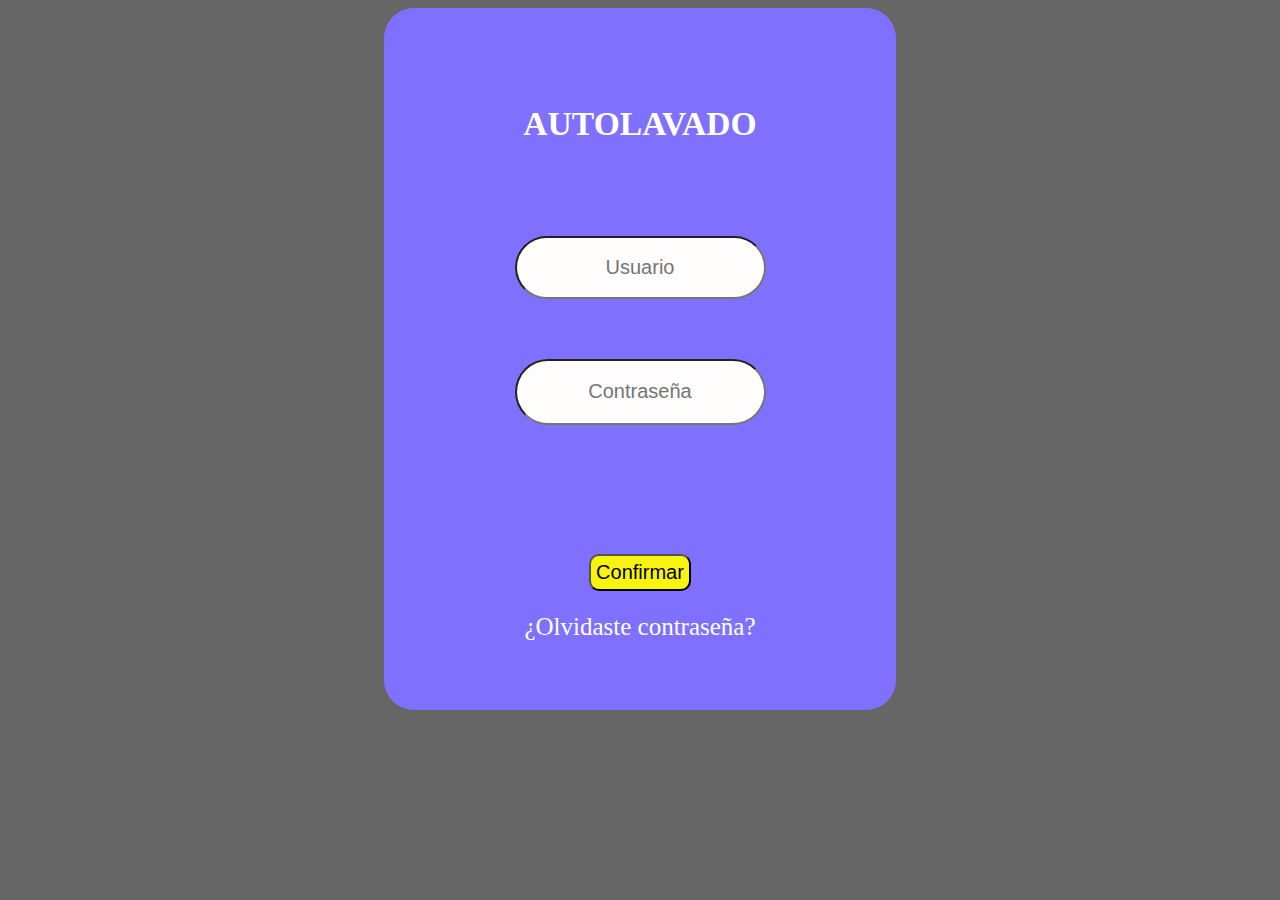
<file: index.html>
<!DOCTYPE html>
<html lang="en">


<head>
   <meta charset="UTF-8">
   <meta http-equiv="X-UA-Compatible" content="IE=edge">
   <meta name="viewport" content="width=device-width, initial-scale=1.0">
   <title>Sistema de control de Autolavado</title>
   <link rel="stylesheet" href="css/login.css" media="screen">
</head>

<body class="body">
   <div id="login" class="login">
      <h1 id="titulo">AUTOLAVADO</h1> <br>
         <form action="home.html">
            <input type="text" id="usuario" name="usuario" class="caja" placeholder="Usuario"><br> <br>
            <input type="password" id="contrasena" name="contrasena" class="caja" placeholder="Contraseña"> <br>
            <br> <br>
            <input type="submit" value="Confirmar" class="boton"> <br>
            <a href="./contraseña.html" id="p"> ¿Olvidaste contraseña? </a>
         </form>
   </div>


</body>

</html>
</file>
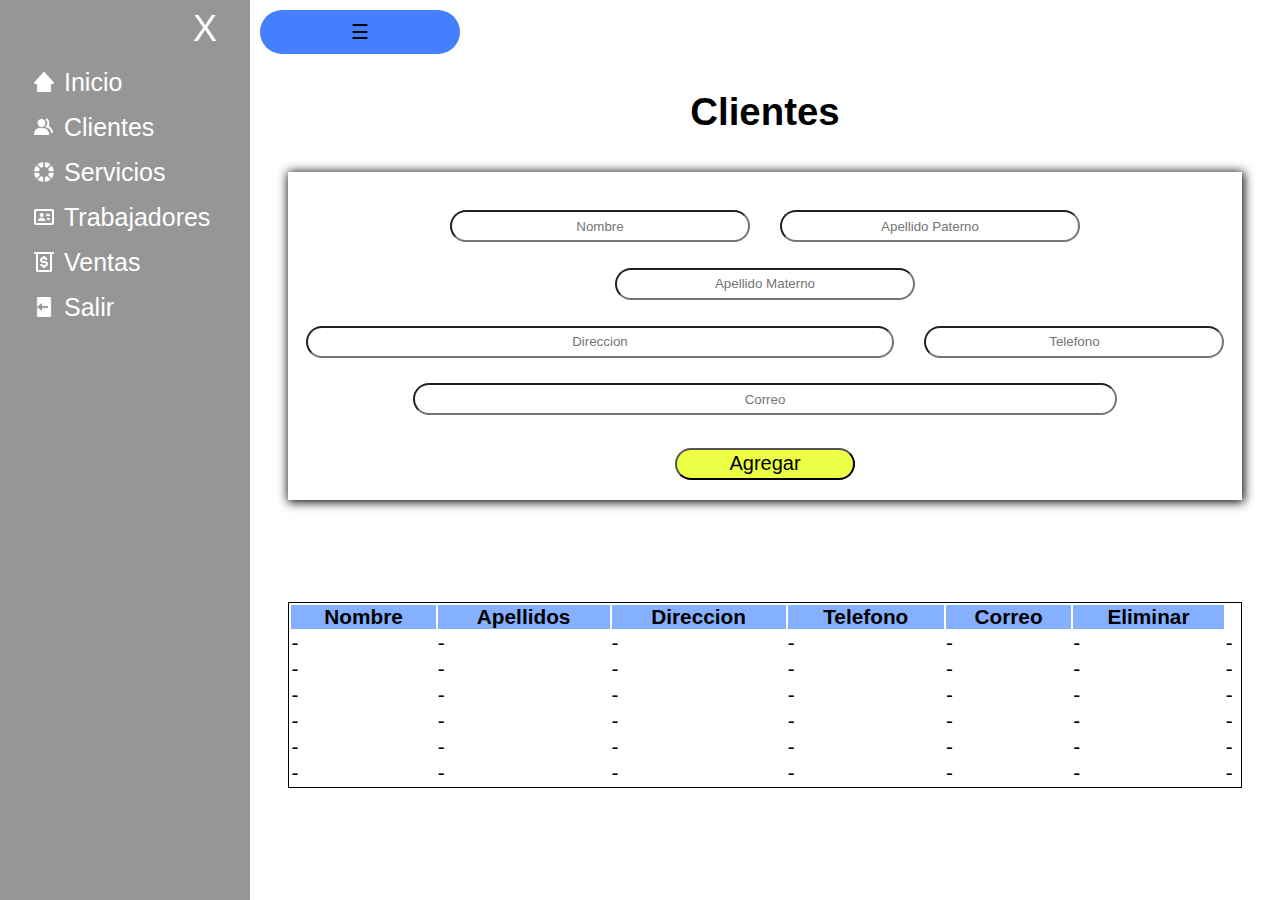
<file: clientes.html>
<!DOCTYPE html>
<html>

<head>
    <meta name="viewport" content="width=device-width, initial-scale=1">
    <link rel="stylesheet" href="./css/views.css">
</head>

<body >
    <div id="mySidebar" class="sidebar" >
        <a href="javascript:void(0)" class="closebtn" onclick="closeNav()">X</a>
        <ul class="menu">
            <li><a href="./home.html"><span class="icono home"> </span> Inicio</a></li>
            </li>
            <li><a href="./clientes.html"><span class="icono cliente"> </span> Clientes</a></li>
            <li><a href="./servicios.html"><span class="icono servicio"> </span>Servicios</a></li>
            <li><a href="./trabajadores.html"><span class="icono trabajador"> </span>Trabajadores</a></li>
            <li><a href="./ventas.html"><span class="icono venta"> </span>Ventas</a></li>
            <li><a href="./index.html"><span class="icono salir"> </span>Salir</a></li>
        </ul>
    </div>


    <div id="main">
        <button class="openbtn" id="openbtn" onclick="openNav()">☰</button>
        <h1 class="tituloprincipal"> Clientes</h1>
        <div class="FormCliente">
            <form>
                <input type="text" name="nombre" id="nombre" class="txtdatos" placeholder="Nombre">
                <input type="text" name="apellidouno" id="apellidouno" class="txtdatos" placeholder="Apellido Paterno">
                <input type="text" name="apellidodos" id="apellidodos" class="txtdatos" placeholder="Apellido Materno">
                <br>
                <input type="text" name="direccion" id="direccion" class="txtdireccion" placeholder="Direccion">
                <input type="text" name="telefono" id="telefono" class="txtdatos" placeholder="Telefono">
                <br>
                <input type="text" name="correo" id="correo" class="correo" placeholder="Correo">

                <input type="button" class="boton"  value="Agregar">

            </form>
        </div>


        <div class="FormCliente">
            <table class="datostabla">
                <thead>
                <tr>
                    <th>Nombre</th>
                    <th>Apellidos</th>
                    <th>Direccion</th>
                    <th>Telefono</th>
                    <th>Correo</th>
                    <th>Eliminar</th>
                </tr>
            </thead>
                <tr>
<td>-</td>
                    <td>-</td>
                    <td>-</td>
                    <td>-</td>
                    <td>-</td>
                    <td>-</td>
                    <td>-</td>      
                </tr>
                <tr>
                    <td>-</td>
                    <td>-</td>
                    <td>-</td>
                    <td>-</td>
                    <td>-</td>
                    <td>-</td>
                    <td>-</td>     
                </tr>
                <tr>
                    <td>-</td>
                    <td>-</td>
                    <td>-</td>
                    <td>-</td>
                    <td>-</td>
                    <td>-</td>
                    <td>-</td>    
                </tr>
                <tr>
                    <td>-</td>
                    <td>-</td>
                    <td>-</td>
                    <td>-</td>
                    <td>-</td>
                    <td>-</td>
                    <td>-</td>     
                </tr>
                <tr>
                    <td>-</td>
                    <td>-</td>
                    <td>-</td>
                    <td>-</td>
                    <td>-</td>
                    <td>-</td>
                    <td>-</td>      
                </tr>
                <tr>
                    <td>-</td>
                    <td>-</td>
                    <td>-</td>
                    <td>-</td>
                    <td>-</td>
                    <td>-</td>
                    <td>-</td>  
                </tr>
            </table>
        </div>


    </div>

    
    <script src="./js/index.js"></script>
</body>

</html>
</file>
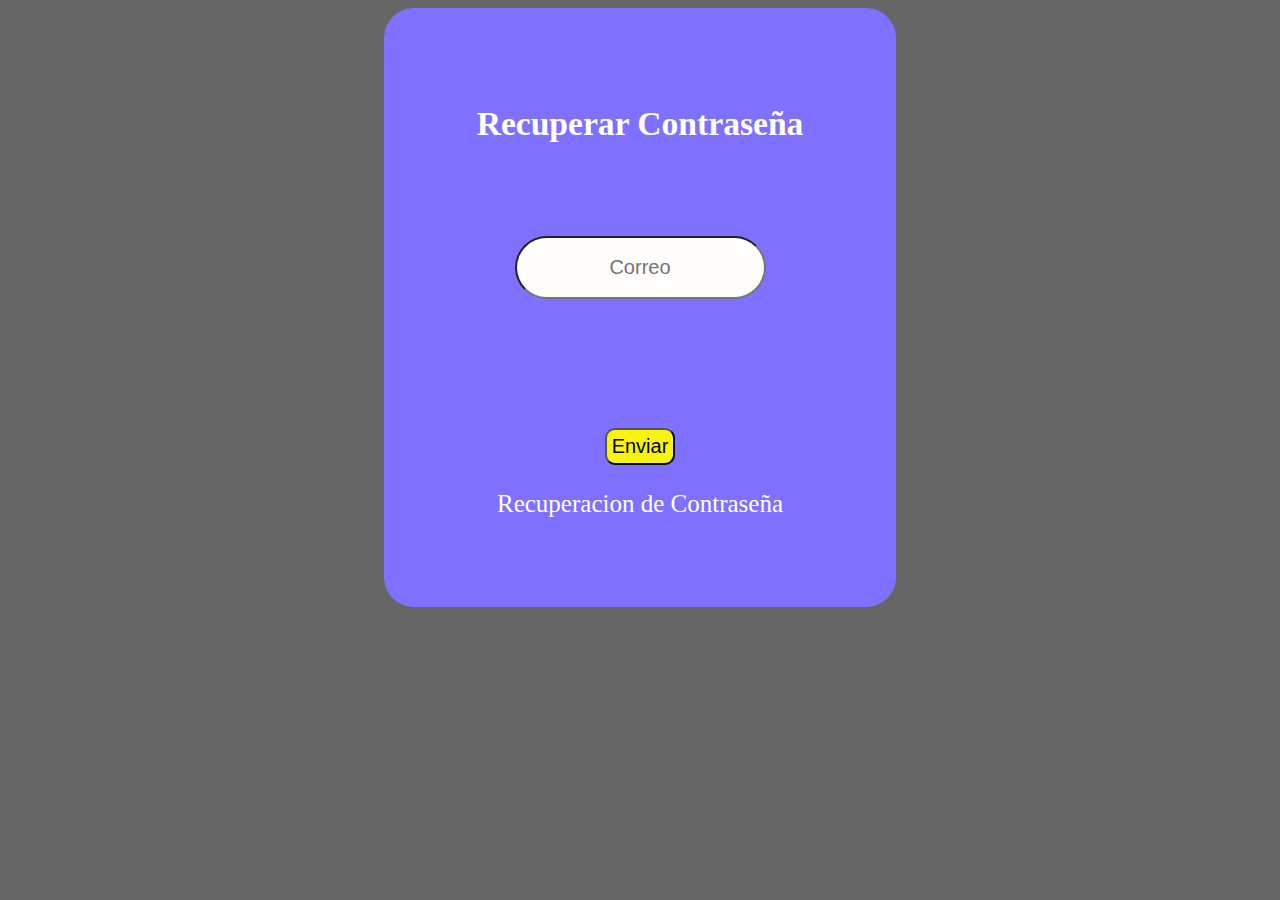
<file: contraseña.html>
<!DOCTYPE html>
<html lang="en">

<head>
    <meta charset="UTF-8">
    <meta http-equiv="X-UA-Compatible" content="IE=edge">
    <meta name="viewport" content="width=device-width, initial-scale=1.0">
    <title>Sistema de control de autolavado</title>
    <link rel="stylesheet" href="css/login.css" media="screen">
</head>

<body class="body">
    <div id="login" class="login">
        <h1 id="titulo">Recuperar Contraseña</h1> <br>
            <form action="index.html">
                <input type="text" id="usuario" name="usuario" class="caja" placeholder="Correo"><br> <br>
                <br>
                <input type="submit" value="Enviar" class="boton">
                <p> Recuperacion de Contraseña</p>
            </form>
    </div>


</body>

</html>
</file>
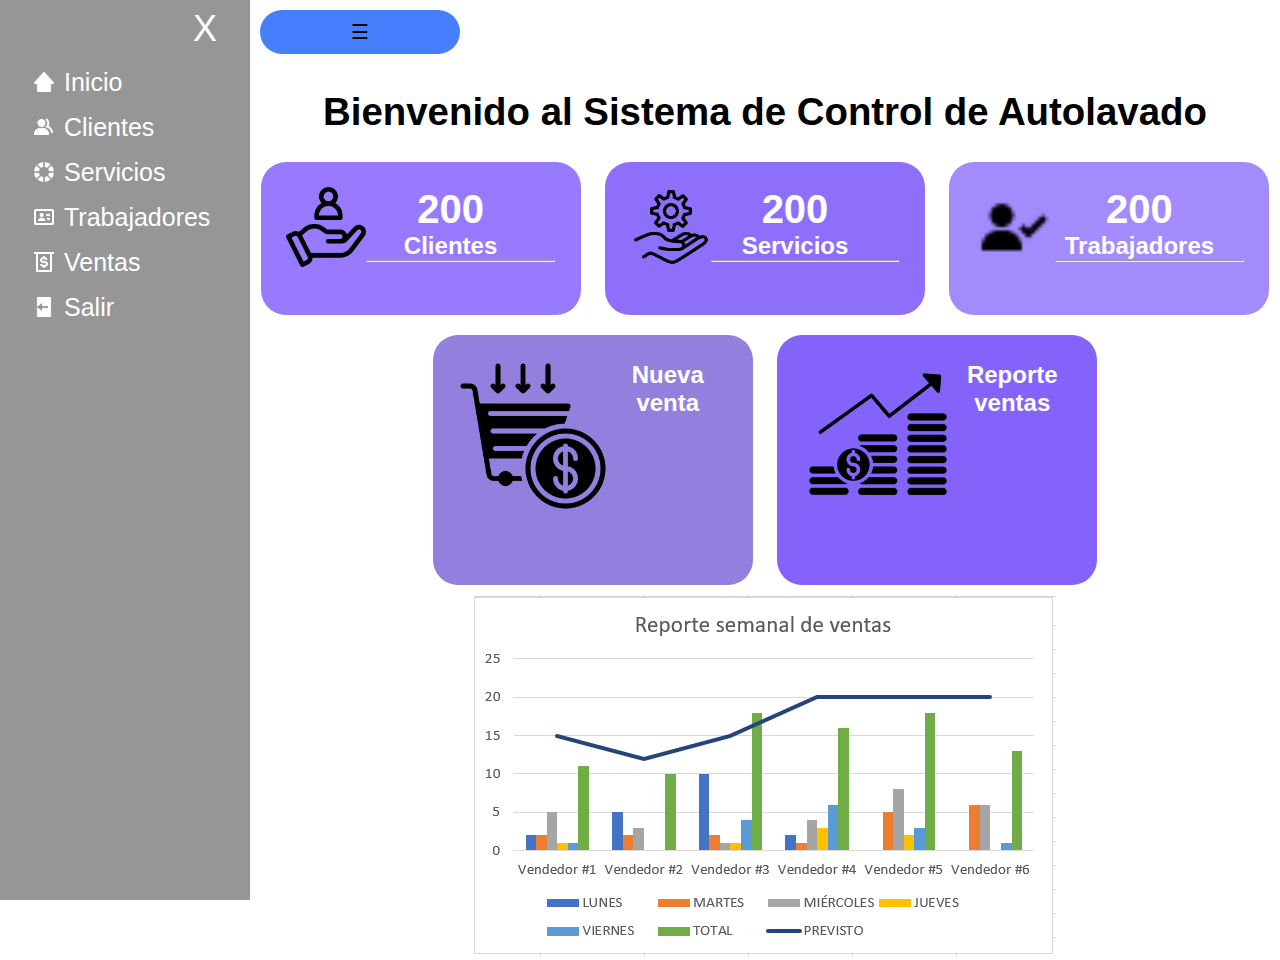
<file: home.html>
<!DOCTYPE html>
<html>

<head>
  <meta name="viewport" content="width=device-width, initial-scale=1">
  <link rel="stylesheet" href="./css/views.css">
</head>

<body>
  <div id="mySidebar" class="sidebar">
    <a href="javascript:void(0)" class="closebtn" onclick="closeNav()">X</a>
    <ul class="menu">
      <li><a href=""><span class="icono home"> </span> Inicio</a></li>
      </li>
      <li><a href="./clientes.html"><span class="icono cliente"> </span> Clientes</a></li>
      <li><a href="./servicios.html"><span class="icono servicio"> </span>Servicios</a></li>
      <li><a href="./trabajadores.html"><span class="icono trabajador"> </span>Trabajadores</a></li>
      <li><a href="./ventas.html"><span class="icono venta"> </span>Ventas</a></li>
      <li><a href="./index.html"><span class="icono salir"> </span>Salir</a></li>
    </ul>
  </div>


  <div id="main">
    <button class="openbtn" id="openbtn" onclick="openNav()">☰</button>
    <h1 class="tituloprincipal">Bienvenido al Sistema de Control de Autolavado</h1>
    <br>
    <br>

    <div class="targ" id="clientes">
      <img class="imghome"  src="imagenes/clientes.png">
      <h1>200</h1>
      <h2>Clientes</h2>
      <hr>
    </div>

    <div class="targ" id="servicio">
      <img class="imghome"  src="imagenes/servicio.png">
      <h1>200</h1>
      <h2>Servicios</h2>
      <hr>
    </div>

    <div class="targ " id="trabajadores">
      <img class="imghome"  src="imagenes/trabaja.png">
      <h1>200</h1>
      <h2>Trabajadores</h2>
      <hr>
    </div>
    <div class="targ2" id="nuevaventas">
      <img class="imghome" src="imagenes/punto-de-venta.png">
      <h2>Nueva venta</h2>
    </div>

    <div class="targ2 " id="reporteventas">
      <img class="imghome"  src="imagenes/ventas.png">
      <h2>Reporte ventas</h2>
    </div>
    
    <div align="center"><img src="imagenes/reporte.png"></div>
  </div>

  <script src="./js/index.js"></script>
</body>

</html>
</file>
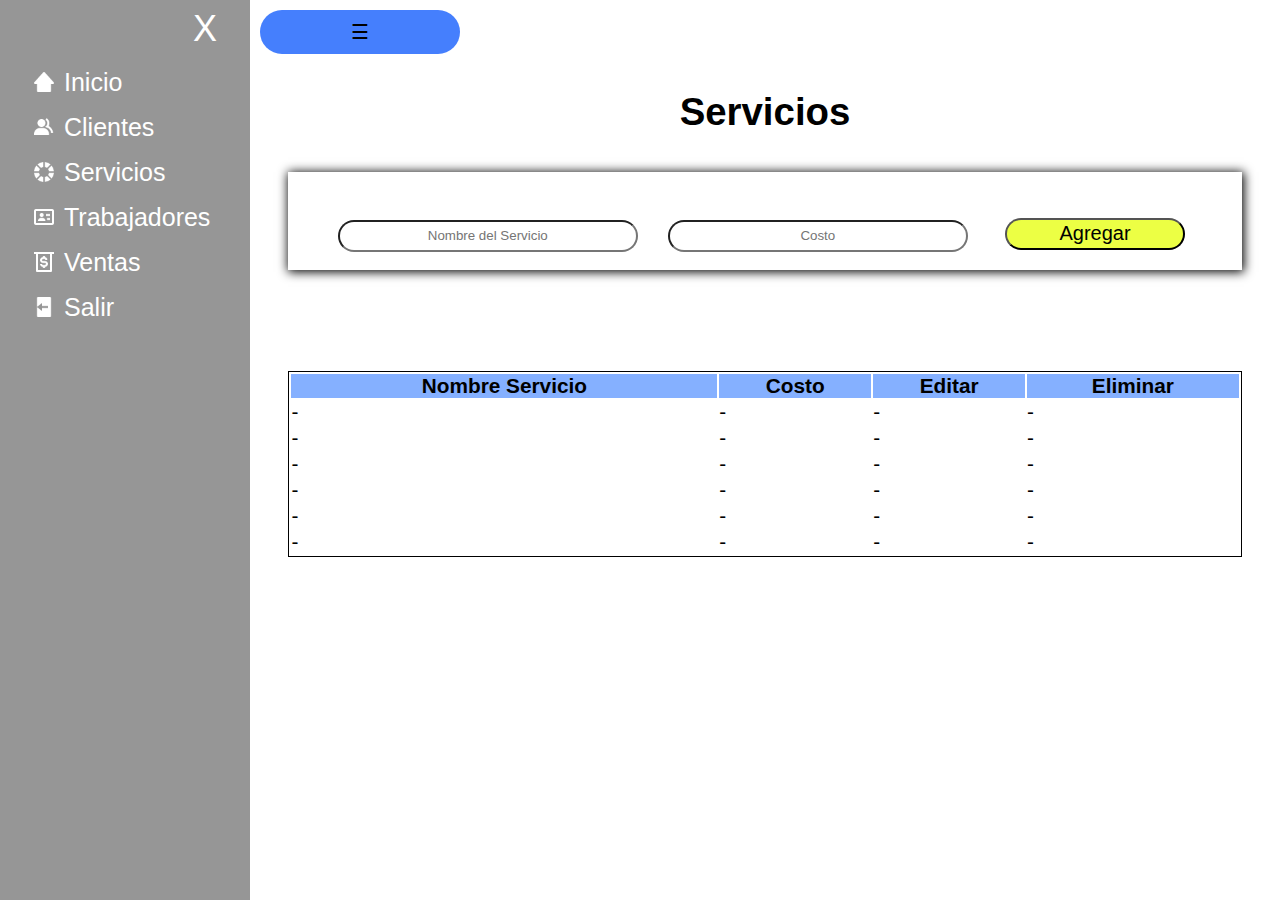
<file: servicios.html>
<!DOCTYPE html>
<html>

<head>
    <meta name="viewport" content="width=device-width, initial-scale=1">
    <link rel="stylesheet" href="./css/views.css">
</head>

<body >
    <div id="mySidebar" class="sidebar" >
        <a href="javascript:void(0)" class="closebtn" onclick="closeNav()">X</a>
        <ul class="menu">
            <li><a href="./home.html"><span class="icono home"> </span> Inicio</a></li>
            </li>
            <li><a href="./clientes.html"><span class="icono cliente"> </span> Clientes</a></li>
            <li><a href="./servicios.html"><span class="icono servicio"> </span>Servicios</a></li>
            <li><a href="./trabajadores.html"><span class="icono trabajador"> </span>Trabajadores</a></li>
            <li><a href="./ventas.html"><span class="icono venta"> </span>Ventas</a></li>
            <li><a href="./index.html"><span class="icono salir"> </span>Salir</a></li>
        </ul>
    </div>


    <div id="main">
        <button class="openbtn" id="openbtn" onclick="openNav()">☰</button>
        <h1 class="tituloprincipal"> Servicios</h1>
        <div class="FormCliente">
            <form>
                <input type="text" name="nombre" id="nombre" class="txtdatos" placeholder="Nombre del Servicio">
                <input type="text" name="costo" id="costo" class="txtdatos" placeholder="Costo">

                <input type="button" class="boton"  value="Agregar">

            </form>
        </div>


        <div class="FormCliente">
            <table class="datostabla">
                <thead>
                <tr>
                    <th>Nombre Servicio</th>
                    <th>Costo</th>
                    <th>Editar</th>
                    <th>Eliminar</th>
                </tr>
            </thead>
                <tr>
                    <td>-</td>
                    <td>-</td>
                    <td>-</td>
                    <td>-</td>         
                </tr>
                <tr>
                    <td>-</td>
                    <td>-</td>
                    <td>-</td>
                    <td>-</td>          
                </tr>
                <tr>
                    <td>-</td>
                    <td>-</td>
                    <td>-</td>
                    <td>-</td>        
                </tr>
                <tr>
                    <td>-</td>
                    <td>-</td>
                    <td>-</td>
                    <td>-</td>        
                </tr>
                <tr>
                    <td>-</td>
                    <td>-</td>
                    <td>-</td>
                    <td>-</td>        
                </tr>
                <tr>
                    <td>-</td>
                    <td>-</td>
                    <td>-</td>
                    <td>-</td>     
                </tr>
            </table>
        </div>


    </div>

    
    <script src="./js/index.js"></script>
</body>

</html>
</file>
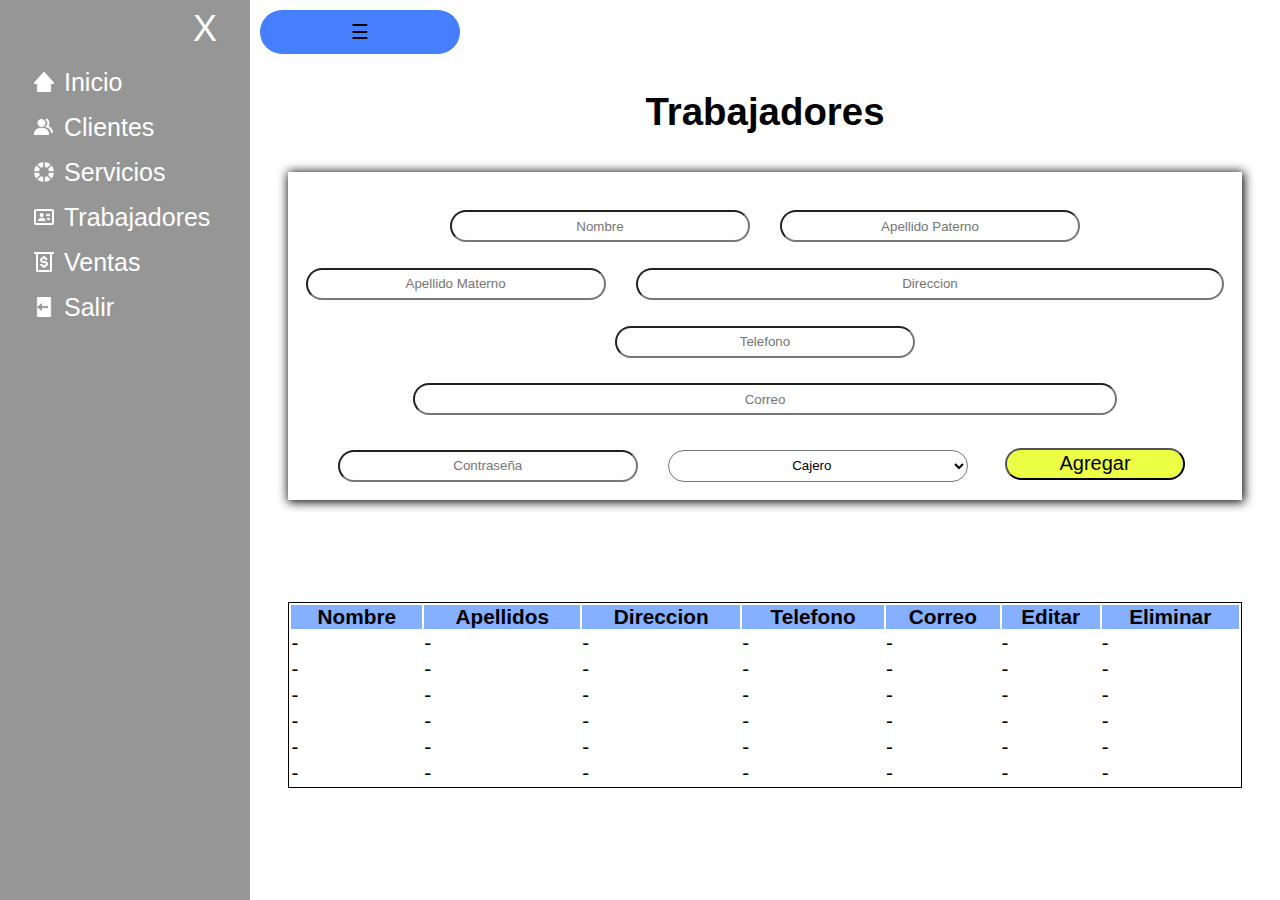
<file: trabajadores.html>
<!DOCTYPE html>
<html>

<head>
    <meta name="viewport" content="width=device-width, initial-scale=1">
    <link rel="stylesheet" href="./css/views.css">
</head>

<body>
    <div id="mySidebar" class="sidebar">
        <a href="javascript:void(0)" class="closebtn" onclick="closeNav()">X</a>
        <ul class="menu">
            <li><a href="./home.html"><span class="icono home"> </span> Inicio</a></li>
            </li>
            <li><a href="./clientes.html"><span class="icono cliente"> </span> Clientes</a></li>
            <li><a href="./servicios.html"><span class="icono servicio"> </span>Servicios</a></li>
            <li><a href="./trabajadores.html"><span class="icono trabajador"> </span>Trabajadores</a></li>
            <li><a href="./ventas.html"><span class="icono venta"> </span>Ventas</a></li>
            <li><a href="./index.html"><span class="icono salir"> </span>Salir</a></li>
        </ul>
    </div>


    <div id="main">
        <button class="openbtn" id="openbtn" onclick="openNav()">☰</button>
        <h1 class="tituloprincipal"> Trabajadores</h1>
        <div class="FormCliente">
            <form>
                <input type="text" name="nombre" id="nombre" class="txtdatos" placeholder="Nombre">
                <input type="text" name="apellidouno" id="apellidouno" class="txtdatos" placeholder="Apellido Paterno">
                <input type="text" name="apellidodos" id="apellidodos" class="txtdatos" placeholder="Apellido Materno">
                <input type="text" name="direccion" id="direccion" class="txtdireccion" placeholder="Direccion">
                <input type="text" name="telefono" id="telefono" class="txtdatos" placeholder="Telefono">
                <input type="text" name="correo" id="correo" class="correo" placeholder="Correo">
                <input type="password" name="password" id="correo" class="txtdatos" placeholder="Contraseña">
                <select class="txtdatos">
                    <optgroup> Grupo 1 < <option> Cajero </option>
                            <option> Lavador </option>
                            <option> Chalan</option>
                    <optgroup>
                </select>
                
                <input type="button" class="boton" value="Agregar">

            </form>
        </div>


        <div class="FormCliente">
            <table class="datostabla">
                <thead>
                    <tr>
                        <th>Nombre</th>
                        <th>Apellidos</th>
                        <th>Direccion</th>
                        <th>Telefono</th>
                        <th>Correo</th>
                        <th>Editar</th>
                        <th>Eliminar</th>
                    </tr>
                </thead>
                <tr>
                    <td>-</td>
                    <td>-</td>
                    <td>-</td>
                    <td>-</td>
                    <td>-</td>
                    <td>-</td>
                    <td>-</td>
                </tr>
                <tr>
                    <td>-</td>
                    <td>-</td>
                    <td>-</td>
                    <td>-</td>
                    <td>-</td>
                    <td>-</td>
                    <td>-</td>
                </tr>
                <tr>
                    <td>-</td>
                    <td>-</td>
                    <td>-</td>
                    <td>-</td>
                    <td>-</td>
                    <td>-</td>
                    <td>-</td>
                </tr>
                <tr>
                    <td>-</td>
                    <td>-</td>
                    <td>-</td>
                    <td>-</td>
                    <td>-</td>
                    <td>-</td>
                    <td>-</td>
                </tr>
                <tr>
                    <td>-</td>
                    <td>-</td>
                    <td>-</td>
                    <td>-</td>
                    <td>-</td>
                    <td>-</td>
                    <td>-</td>
                </tr>
                <tr>
                    <td>-</td>
                    <td>-</td>
                    <td>-</td>
                    <td>-</td>
                    <td>-</td>
                    <td>-</td>
                    <td>-</td>
                </tr>
            </table>
        </div>


    </div>


    <script src="./js/index.js"></script>
</body>

</html>
</file>
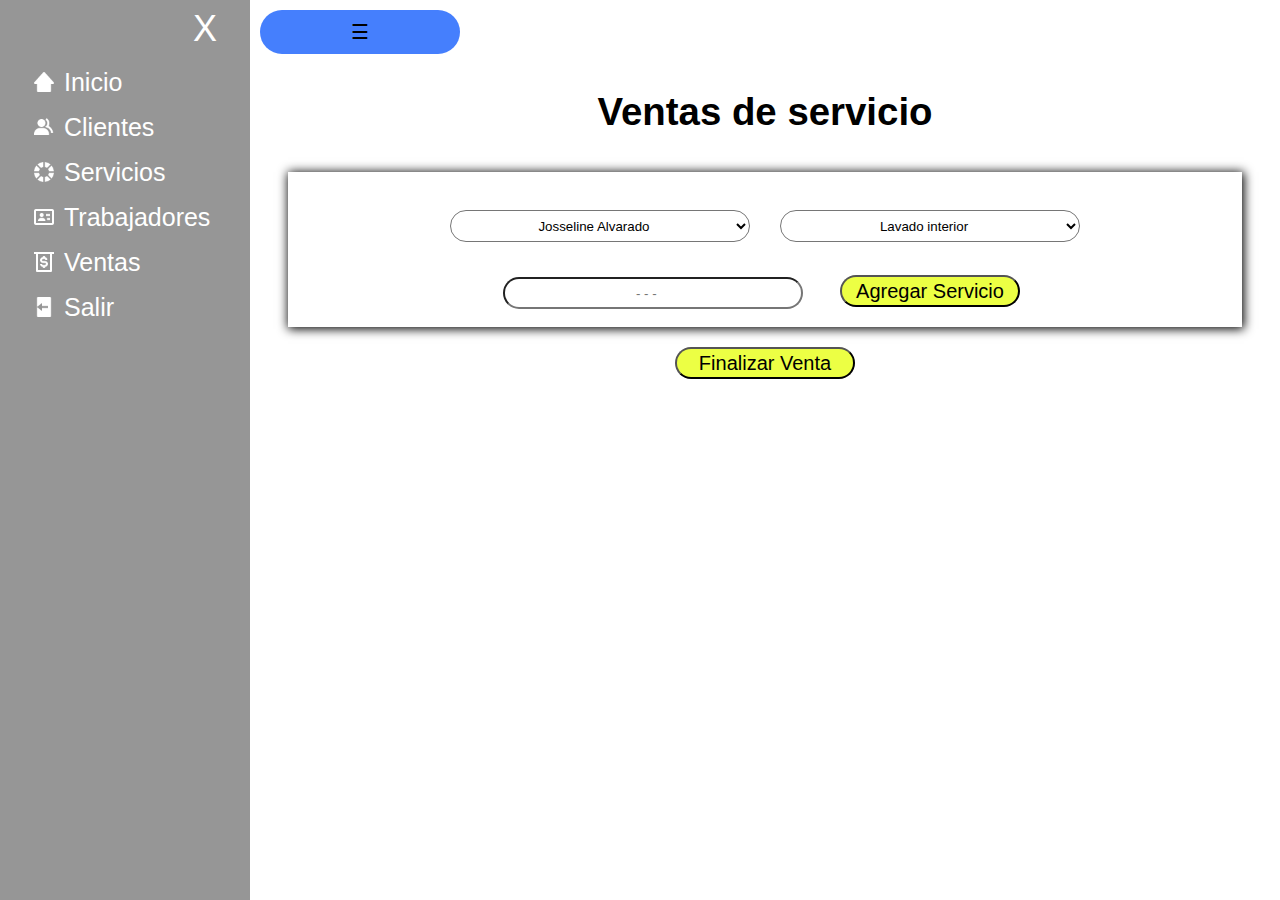
<file: ventas.html>
<!DOCTYPE html>
<html>

<head>
    <meta name="viewport" content="width=device-width, initial-scale=1">
    <link rel="stylesheet" href="./css/views.css">
</head>

<body>
    <div id="mySidebar" class="sidebar">
        <a href="javascript:void(0)" class="closebtn" onclick="closeNav()">X</a>
        <ul class="menu">
            <li><a href="./home.html"><span class="icono home"> </span> Inicio</a></li>
            </li>
            <li><a href="./clientes.html"><span class="icono cliente"> </span> Clientes</a></li>
            <li><a href="./servicios.html"><span class="icono servicio"> </span>Servicios</a></li>
            <li><a href="./trabajadores.html"><span class="icono trabajador"> </span>Trabajadores</a></li>
            <li><a href="./ventas.html"><span class="icono venta"> </span>Ventas</a></li>
            <li><a href="./index.html"><span class="icono salir"> </span>Salir</a></li>
        </ul>
    </div>


    <div id="main">
        <button class="openbtn" id="openbtn" onclick="openNav()">☰</button>
        <h1 class="tituloprincipal"> Ventas de servicio</h1>

        <div class="FormCliente">

            <form>
                <select class="txtdatos">
                    <h1>Empleado</h1>
                    <optgroup>
                        <option> Josseline Alvarado  </option>
                        <option> Crystian Suarez</option>
                        <option> Alexandra Gomez</option>
                        <option> Heidi Aparicio</option>
                        <option> Ruben Santos</option>
                        <option> Azael Dimas</option>

                    <optgroup>
                </select>
                <select class="txtdatos">
                    <optgroup>
                        <option> Lavado interior</option>
                        <option> Lavado Completo</option>
                        <option> Cambio de Aceite </option>
                        <option> Lavado de alfombra</option>
                        <option> Limpieza </option>
                    <optgroup>
                </select>
                <input type="search" name="Busca" id="Busca" class="txtdatos" placeholder="- - -">

                <input type="button" class="boton" id="btnVnetas" value="Agregar Servicio">
                <br>

            </form>

            <input type="button" class="boton" id="btnVnetas" value="Finalizar Venta">
            
        </div>
    </div>


    <script src="./js/index.js"></script>
</body>

</html>
</file>
<file: css/login.css>
.body {
    background-color: #ffbbbb;
    
}
.body {
    font-size: 300%;
    text-align: center;
    background-color: rgb(44, 255, 107);
    color: #FFFCFC;
    background: linear-gradient(0deg, rgba(0, 0, 0, 0.6), rgba(0, 0, 0, 0.6));
}
#login {
    height: auto;
    min-height: 330px;
    width: 30vw;
    min-width: 240px;
    margin: 0px auto;
    padding: 5vw;
    color: rgb(0, 0, 0);
    border-radius: 30px;
    background-color: rgb(127, 113, 253);
}

#login h1 {
    font-family: 'Goldman';
    font-style: normal;
    font-weight: 700;
    font-size: 48px;
    line-height: 58px;
    text-align: center;
    color: #ffffff;
    font-size: 70%;
}

#login p {
    font-size: 30px;
    text-align: center;
    color: #ffffff;
    text-align: center;
    font-size: 25px;
    text-decoration: none;
}

#p {
    color: #ffffff;
    text-align: center;
    font-size: 25px;
    text-decoration: none;
}
.caja {
    background: #FFFCFC;
    border-radius: 40px;
    text-align: center;
    font-size: 20px;
}
#usuario {
    background-size: url(../imagenes/user.png);
    width: 243px;
    height: 57px;
    left: 60px;
    top: 305px;
}
#contrasena {
    width: 243px;
    height: 60px;
    left: 60px;
    top: 396px;
}
.boton {
    padding: 5px;
    color: #000000;
    font-size: 20px;
    background: #f8f40d;
    border-radius: 10px;
}

#login a:link{
    color: white;
}
#login a:visited{
    color: white;
}
#login a:hover{
    color: #cccccc;
}
</file>
<file: css/views.css>
* {
    list-style: none;
    text-decoration: none;
    margin: 0;
    padding: 0;
    box-sizing: border-box;
    font-family: 'Open Sans', sans-serif;
}

.body {
    font-family: "Lato", sans-serif;
    background-color: #fcfcfc;
   
}

.sidebar {
    height: 100%;
    width: 250px;
    position: fixed;
    z-index: 1;
    top: 0;
    left: 0;
    background-color: rgb(150, 150, 150);
    overflow-x: hidden;
    transition: 0.5s;
    padding-top: 60px;
}

.sidebar a {
    padding: 8px 8px 8px 32px;
    text-decoration: none;
    font-size: 25px;
    color: #ffffff;
    display: block;
    transition: 0.3s;
}

.sidebar a:hover {
    color: #779cff;
}

.sidebar .closebtn {
    position: absolute;
    top: 0;
    right: 25px;
    font-size: 36px;
    margin-left: 50px;
}


.openbtn {
    margin: 1%;
    font-size: 20px;
    cursor: pointer;
    background-color: rgb(69, 127, 253);
    color: rgb(0, 0, 0);
    padding: 10px 15px;
    border: none;
    margin-right: 90%;
    min-width: 200px;
    border-radius: 50px;

}

.openbtn:hover {
    background-color: #ffffff;
}



.sidebar .profile {
    margin-bottom: 40px;
    text-align: center;
}

.sidebar .profile img {
    display: block;
    width: 100px;
    height: 100px;
    border-radius: 50%;
    margin: 0 auto;
}

.sidebar .profile h3 {
    color: #ffffff;
    margin: 10px 0 5px;
}

.sidebar .profile p {
    color: rgb(206, 240, 253);
    font-size: 14px;
}

.icono {
    size: auto;
    background-size: 24px;
    padding-left: 32px;
    background-position: left;
    background-repeat: no-repeat;
    color: rgb(3, 3, 3);
}

.home {
    background-image: url(../imagenes/home.png);
}

.cliente {
    background-image: url(../imagenes/users.png);
}

.servicio {
    background-image: url(../imagenes/servicios.png);
}

.trabajador {
    background-image: url(../imagenes/trabajador.png);
}

.venta {
    background-image: url(../imagenes/dinero.png);
}

.salir {
    background-image: url(../imagenes/regresar.png);
}



.menu a:hover:not(.active) {
    background-color: #2f00ff;
    color: rgb(0, 0, 0);
}

#main {
    transition: margin-left .5s;
    text-align: center;
    float: center;
    position: relative;
    max-width: 100%;
    min-height: 99vh;
    height: auto;
    width: auto;
    margin-left: 250px;
    color: #000000;
    background-color: rgba(0, 0, 0, 0.384);
}

#main .tituloprincipal {
    padding-top: 25px;
    padding-bottom: 0px;
    color: #000000;
    min-height: 20px;
    font-style: bold;
    display: inline-block;
}

.targ {

    margin: 10px;
    width: 25vw;
    min-width: 250px;
    min-height: 150px;
    height: 12vw;
    border-radius: 25px;
    text-align: center;
    display: inline-block;
    padding: 2vw;
}

.targ2 {

    margin: 10px;
    width: 25vw;
    min-width: 250px;
    min-height: 250px;
    height: 12vw;
    border-radius: 25px;
    text-align: center;
    display: inline-block;
    padding: 2vw;
}

.targ img {
    width: 90%;
    float: left;
}

.targ h1 {
    color: #ffffff;
    font-size: 40px;
    padding-right: 20px;
}

.targ h2 {
    color: #ffffff;
    padding-right: 20px;
}

.targ img {
    width: 80px;
    float: left;
}

#clientes {
    background-color: #977aff;
}

#servicio {
    background-color: #8d6ffc;
}

#trabajadores {
    background-color: #a38afd;
}

#reporteventas {
    background-color: #8363fa;
}

#nuevaventas {
    background-color: #937fdd;
}


.targ2 h2 {
    color: #ffffff;
    padding-right: 0px;
}

.targ2 img {
    width: 150px;
    float: left;
}


.txtdatos {
    width: 15vw;
    min-width: 300px;
    height: 2.5vw;
    min-height: 30px;
    margin: 1vw;
    display: inline-block;
    text-align: center;
    border-radius: 30px;
    background-color: #ffffff;
}

.txtdatos:hover {
    font-size: 17px;
}

.txtdireccion {
    width: 46vw;
    min-width: 300px;
    height: 2.5vw;
    min-height: 30px;
    margin: 1vw;
    display: inline-block;
    text-align: center;
    border-radius: 30px;
    background-color: #ffffff;
}

.correo {
    width: 55vw;
    min-width: 300px;
    min-height: 30px;
    height: 2.5vw;
    margin: 1vw;
    display: inline-block;
    text-align: center;
    border-radius: 30px;
    background-color: #ffffff;
}

.boton {
    width: 8vw;
    min-width: 180px;
    min-height: 30px;
    height: 2.5vw;
    margin: 1vw;
    background: #ffdc17;
    display: inline-block;
    border-radius: 30px;
}

.FormCliente {
    width: auto;
    padding: 3vw;

}

.FormCliente form {
    padding-top: 2vw;
    
    box-shadow: 1px 1px 10px 1px #000000;
    min-height: 32px;
    min-width: 310px;

}


.datostabla {
    font-size: 100%;
    width: 100%;
    min-width: 100%;
    border: rgb(0, 0, 0) 1px solid;
    text-align: justify; 
}

.datostabla thead tr {
    background-color: #85b0ff;
    color: #000000;
    text-align: center;
    border: rgb(0, 0, 0) 1px solid;
}

.datostabla thead td {
    border: rgb(0, 0, 0) 1px solid;
}

#datostabla2 {
    width: 15vw;
    min-width: 300px;
    height: auto;
    min-height: 30px;
    margin: 1vw;
    display: inline-block;
}


#datostabla2 {
    margin: 25px 0;
    font-size: 100%;
    width: auto;
    min-width: auto;
    border: rgb(0, 0, 0) 1px solid;

}

#datostabla2 {
    margin: 25px 0;
    font-size: 140%;
    width: auto;
    min-width: auto;
    border: gray 1px solid;
}

#datostabla2 thead td {
    border: gray 1px solid;
    display: block;
    position: fixed;
}

.boton {
    margin: 20px;
    color: #000000;
    font-size: 20px;
    background: #ecff44;
    border-radius: 20px;
}


@media screen and (max-width: 1500px) {
    .datostabla {
        margin: 25px 0;
        font-size: 130%;
        width: 100%;
        min-width: 100%;
    }

    #main {
        background-color: #ffffff;
    }

    #main .tituloprincipal {
        font-size: 3vw;
        min-height: 10px;
    }

}

@media screen and (max-width: 800px) {
    .datostabla {
        margin: 25px 0;
        font-size: 88%;
        width: 100%;
        min-width: 100%;
        border: rgb(255, 255, 255) 1px solid;

    }

    #main {
        background-color: #ffffff;
        transition: margin-left .5s;
        margin-left: 0px;
    }

    #main .tituloprincipal {
        font-size: 5vw;
        min-height: 10px;
    }

    .sidebar {
        height: 100%;
        width: 0px;
        transition: 0.5s;

    }

    #datostabla2 {
        font-size: 100%;
    }

    .Ticket2 {
       font-size: 80%;
    }
    
}

@media screen and (max-width: 400px) {
    .datostabla {
        font-size: 75%;
        width: 100%;
        min-width: 100%;
        border: rgb(255, 255, 255) 1px solid;
    }

    #main {
        background-color: #ffffff;
        transition: margin-left .5s;
        margin-left: 0px;
    }

    #main .tituloprincipal {
        font-size: 7vw;
        min-height: 10px;
    }

    .sidebar {
        height: 100%;
        width: 0px;
        transition: 0.5s;

    }

    #datostabla2 {
        font-size: 84%;
    }

    .Ticket2 {
       font-size: 70%;
    }

}
</file>
